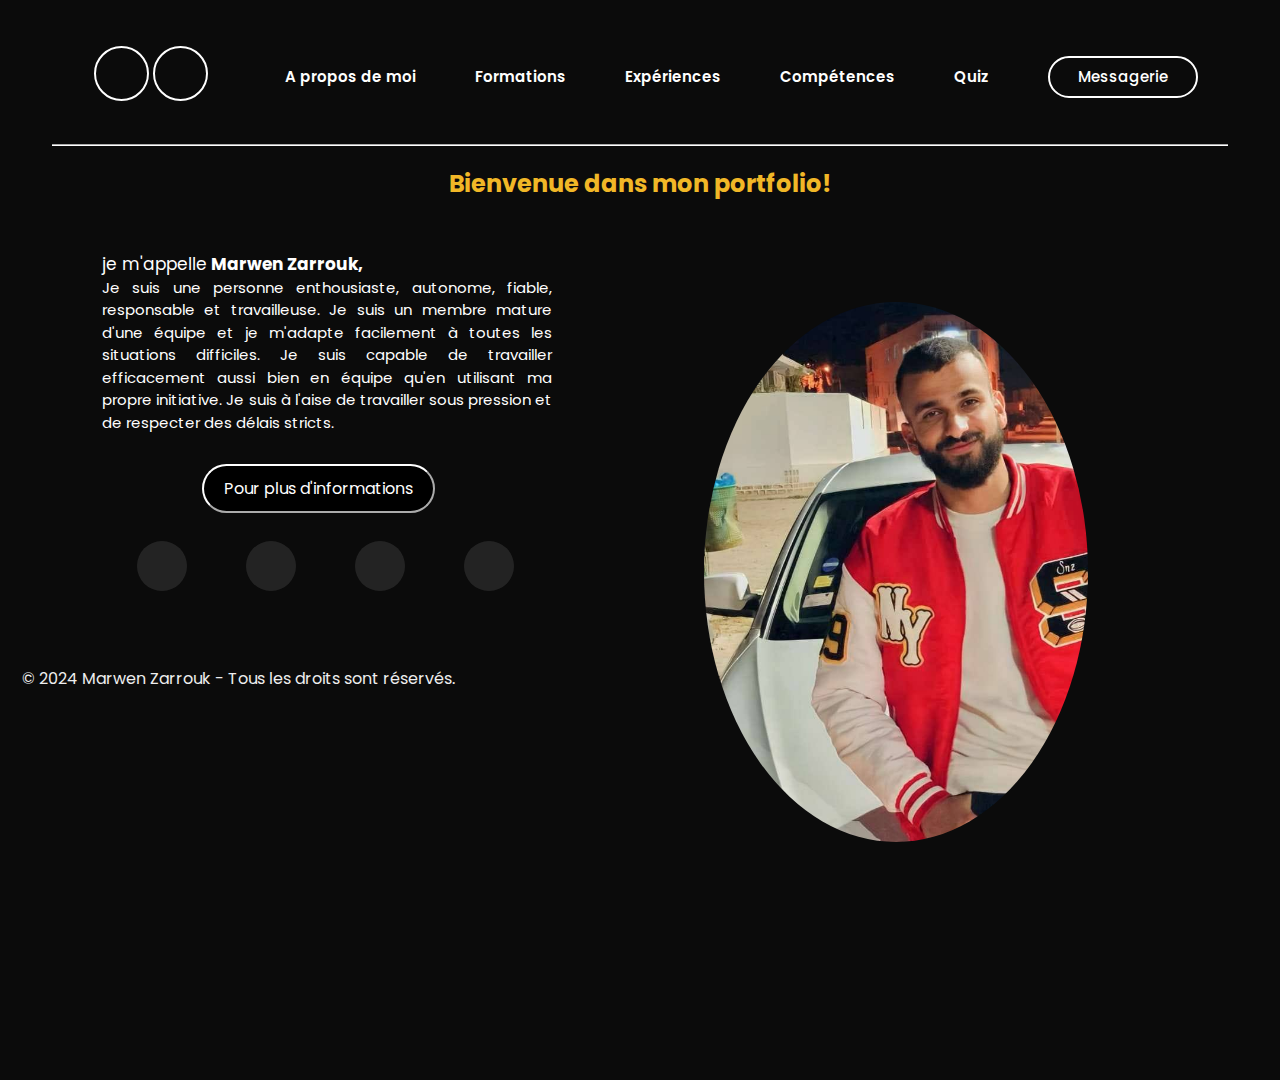
<file: index.html>
<!DOCTYPE html>
<html lang="en">
<head>
    <meta charset="UTF-8">
    <meta http-equiv="X-UA-Compatible" content="IE=edge">
    <meta name="viewport" content="width=device-width, initial-scale=1.0">
    <title>CV de Marwen Zarrouk</title>
    <link rel="stylesheet" type="text/css" href="style/style.css">
    <link rel="preconnect" href="https://fonts.googleapis.com">
    <link rel="preconnect" href="https://fonts.gstatic.com" crossorigin>
    <link href="https://fonts.googleapis.com/css2?
family=Poppins:wght@100;200;300;400;500;600;700;800;900&display=swap" rel="stylesheet">
    <link rel="stylesheet" href="https://cdnjs.cloudflare.com/ajax/libs/font-awesome/6.2.1/css/all.min.css"
        integrity="sha512-MV7K8+y+gLIBoVD59lQIYicR65iaqukzvf/nwasF0nqhPay5w/9lJmVM2hMDcnK1OnMGCdVK+iQrJ7lzPJQd1w=="
        crossorigin="anonymous" referrerpolicy="no-referrer" />
    </head>
<body>
    <section class="hero">
        <div class="main-width">
            <header>
                <a href="index.html">
                    <div class="logo">
                        <a href="index.html">
                            <i class="fa-sharp fa-light fa-m fa-spin fa-spin-reverse"></i>
                        </a>
                        <a href="index.html">
                            <i class="fa-sharp fa-light fa-z fa-spin fa-spin-reverse"></i>
                        </a>
                    </div>
                </a>
                <nav>
                    <div class="hamb">
                        <span>

                        </span>
                        <span>

                        </span>
                        <span>

                        </span>
                    </div>

                    <ul class="nav-list">
                        <li>
                            <a href="pages/Apropos.html">
                               A propos de moi 
                            </a>
                        </li>
                        <li>
                            <a href="pages/parcoursacademique.html">
                                Formations
                            </a>
                        </li>
                        <li>
                            <a href="pages/Experience.html">
                                Expériences
                            </a>
                        </li>
                        <li>
                            <a href="pages/competences.html">
                                Compétences
                            </a>
                        </li>

                     
                        <li>
                            <a href="pages/quiz.html">
                                Quiz
                            </a>
                        </li>
                        <li class="btn">
                            <a href="pages/contact.html">
                                Messagerie
                            </a>
                        </li>

                    </ul>
                </nav>
            </header>
            <div class="titleparcours">
    
                <h3> Bienvenue dans mon portfolio!</h3>
               </div>

            <div class="container">
                <div class="hero-text">
                    <h3>je m'appelle<strong> Marwen Zarrouk,</strong></h3>
                    <p> Je suis une personne enthousiaste, autonome, fiable, responsable et travailleuse. Je suis un membre mature d'une équipe et je m'adapte facilement à toutes les situations difficiles. Je suis capable de travailler efficacement aussi bien en équipe qu'en utilisant ma propre initiative. Je suis à l'aise de travailler sous pression et de respecter des délais stricts.</p>
                    <button class="button"  onclick="redirectToApropos()" >Pour plus d'informations</button>
                    <div class="background-image">
                    </div>

                    <div class="social">
                        <a  title="Ajoutez moi sur Facebook" rel="tooltip" href="https://www.facebook.com/profile.php?id=100004340238160" target="_blank"><i
                                class="fa-brands fa-facebook"></i></a>
                        <a  title="Ajoutez moi sur Instagram" rel="tooltip" href="https://www.instagram.com/marwen_zarrouk/" target="_blank"><i
                                class="fa-brands fa-instagram"></i></a>
                        <a title="Ajoutez moi sur linkedin" rel="tooltip" href="https://www.linkedin.com/in/marwen-zarrouk-45477b2a2/" target="_blank"><i
                                class="fa-brands fa-linkedin"></i></a>
                        <a title="Ajoutez moi sur twitter" rel="tooltip" href="https://x.com/marwen_zar28005" target="_blank"><i
                                    class="fa-brands fa-twitter"></i></a>
                    </div>
                   
                </div>
               
            </div>
 <div class="hero-text" >
                    <p> © 2024 Marwen Zarrouk - Tous les droits sont réservés.

                    </p>
                </div>

        </div>

    </section>
    <script>
        function redirectToApropos() {
            window.location.href = "../DSHTML/pages/Apropos.html";
        }
    </script>

</body>

</html>
</file>
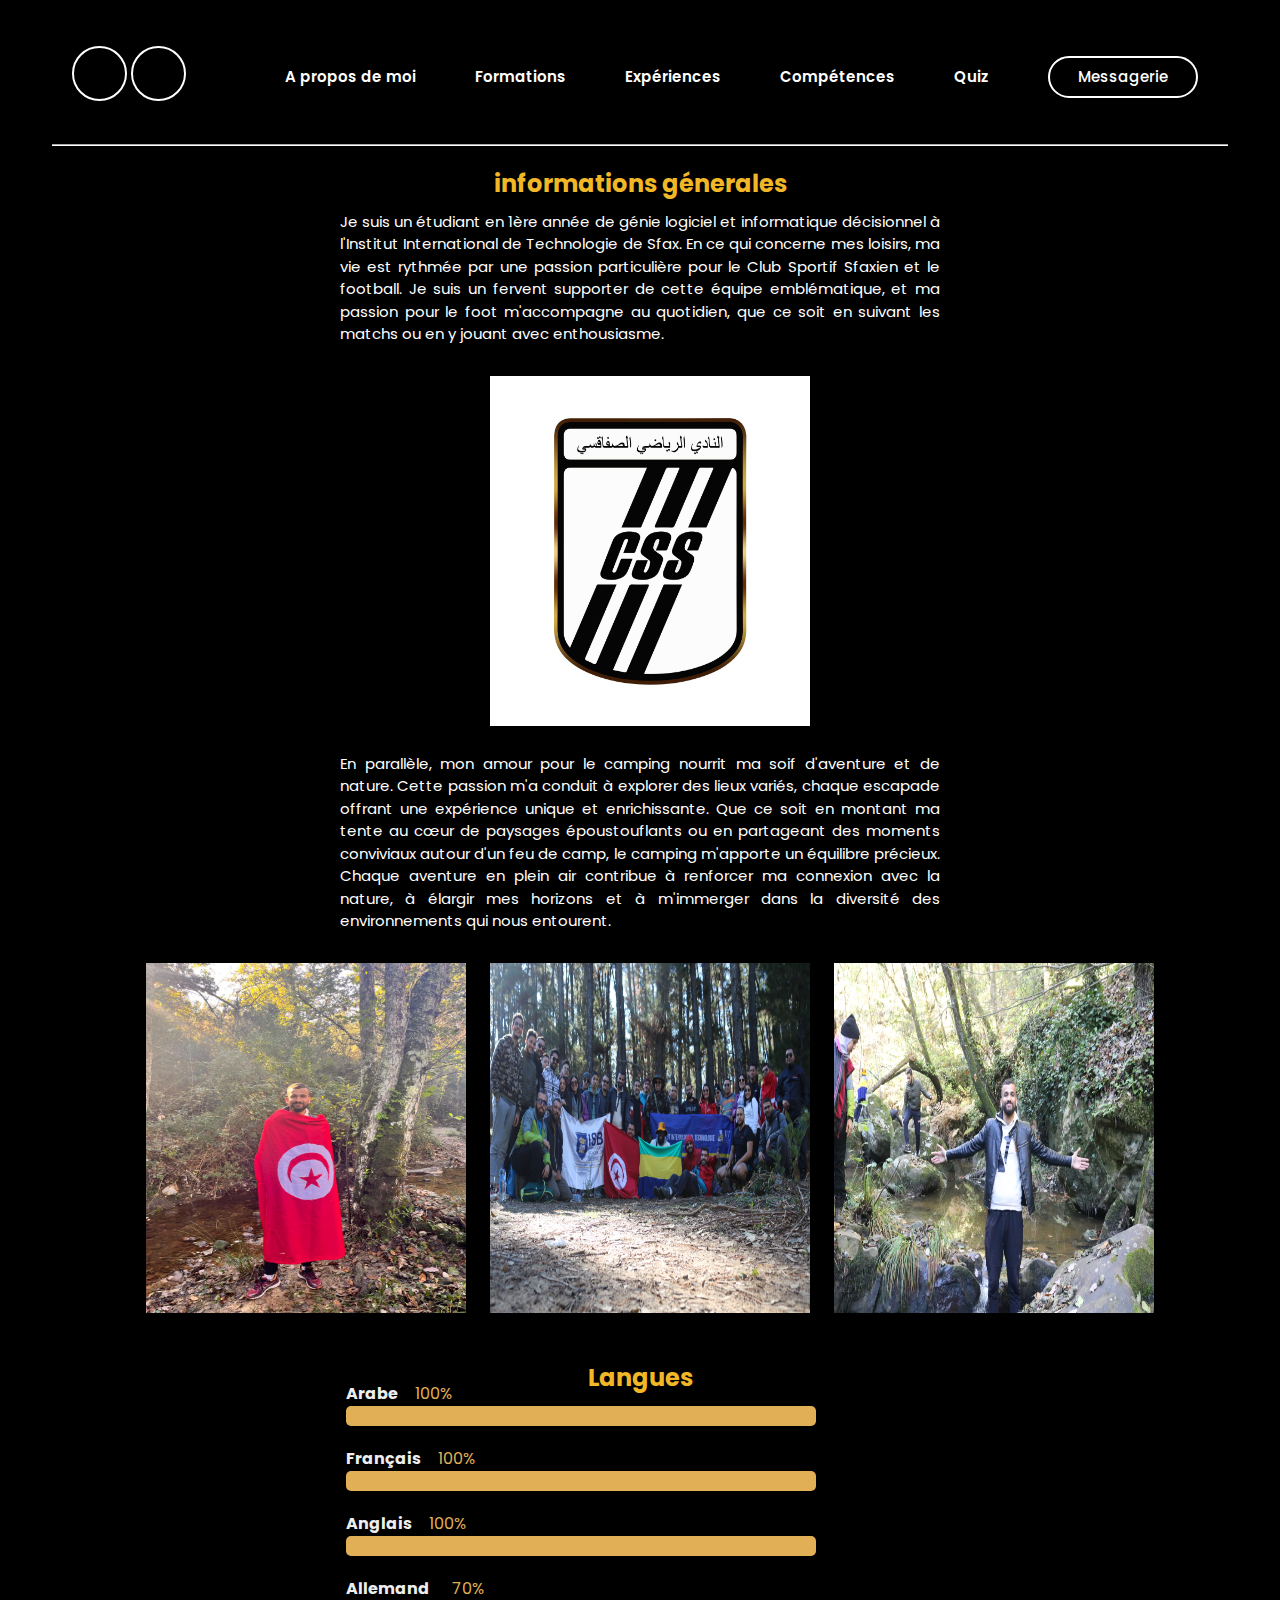
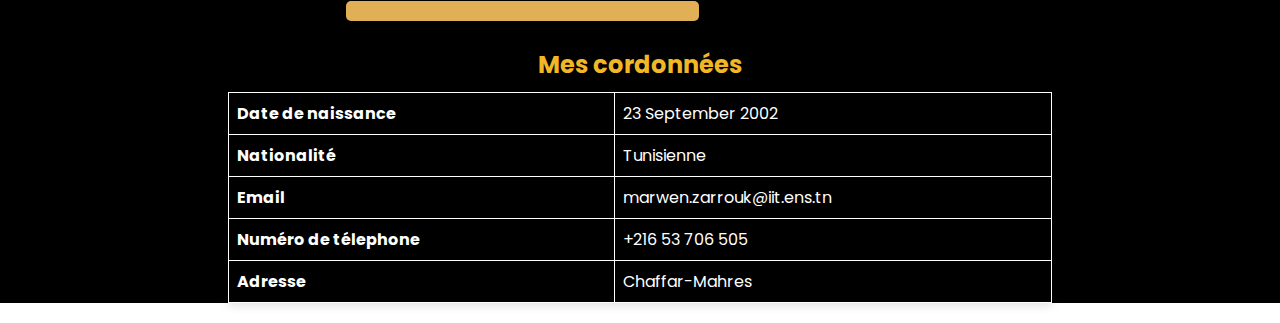
<file: pages/Apropos.html>
<!DOCTYPE html>
<html lang="en">

<head>
    <meta charset="UTF-8">
    <meta http-equiv="X-UA-Compatible" content="IE=edge">
    <meta name="viewport" content="width=device-width, initial-scale=1.0">
    <title>A propos de moi</title>
    <link rel="stylesheet" type="text/css" href="../style/style.css">
    <link rel="preconnect" href="https://fonts.googleapis.com">
    <link rel="preconnect" href="https://fonts.gstatic.com" crossorigin>
    <link href="https://fonts.googleapis.com/css2?
family=Poppins:wght@100;200;300;400;500;600;700;800;900&display=swap" rel="stylesheet">

    <link rel="stylesheet" href="https://cdnjs.cloudflare.com/ajax/libs/font-awesome/6.2.1/css/all.min.css"
        integrity="sha512-MV7K8+y+gLIBoVD59lQIYicR65iaqukzvf/nwasF0nqhPay5w/9lJmVM2hMDcnK1OnMGCdVK+iQrJ7lzPJQd1w=="
        crossorigin="anonymous" referrerpolicy="no-referrer" />

</head>

<body>
    <section class="hero2">
        <div class="main-width">
            <header>
                <div class="logo">
                    <a href="../index.html">
                        <i class="fa-sharp fa-light fa-m fa-spin fa-spin-reverse" id="icon1"></i>
                    </a>
                    <a href="../index.html">
                        <i class="fa-sharp fa-light fa-z fa-spin fa-spin-reverse" id="icon2"></i>
                    </a>
                </div>
              
                <nav>
                    <div class="hamb">
                        <span>

                        </span>
                        <span>

                        </span>
                        <span>

                        </span>
                    </div>

                    <ul class="nav-list">
                        <li>
                            <a href="Apropos.html">
                               A propos de moi 
                            </a>
                        </li>
                        <li>
                            <a href="parcoursacademique.html">
                                Formations
                            </a>
                        </li>
                        <li>
                            <a href="Experience.html">
                                Expériences
                            </a>
                        </li>
                        <li>
                            <a href="competences.html">
                                Compétences
                            </a>
                        </li>

                     
                        <li>
                            <a href="quiz.html">
                                Quiz
                            </a>
                        </li>
                        <li class="btn">
                            <a href="contact.html">
                                Messagerie
                            </a>
                        </li>

                    </ul>
                </nav>
            </header>

          
            <div class="info-section">
                <div class="titleparcours">
                    <h1>informations génerales</h1>
                </div>
                <p>Je suis un étudiant en 1ère année de génie logiciel et informatique décisionnel à l'Institut International de Technologie de Sfax. En ce qui concerne mes loisirs, ma vie est rythmée par une passion particulière pour le Club Sportif Sfaxien et le football. Je suis un fervent supporter de cette équipe emblématique, et ma passion pour le foot m'accompagne au quotidien, que ce soit en suivant les matchs ou en y jouant avec enthousiasme.</p>
            </div>
                <div class="info-section">
                    <div class="image-container">
                        <img src="../images/css.jpg" alt="chien" style="width: 320px; height: 350px; margin-left: 20px;">
                    </div>
                </div>

            <div class="exemple-text6">
                <div class="info-section">
                    <p>En parallèle, mon amour pour le camping nourrit ma soif d'aventure et de nature. Cette passion m'a conduit à explorer des lieux variés, chaque escapade offrant une expérience unique et enrichissante. Que ce soit en montant ma tente au cœur de paysages époustouflants ou en partageant des moments conviviaux autour d'un feu de camp, le camping m'apporte un équilibre précieux. Chaque aventure en plein air contribue à renforcer ma connexion avec la nature, à élargir mes horizons et à m'immerger dans la diversité des environnements qui nous entourent.</p>
                </div>
            </div>
            <div class="info-section">
                <div class="image-container">
                    <img src="../images/voyage.jpg" alt="chien" style="width: 320px; height: 350px; margin-left: 20px;">
                    <img src="../images/voyage1.jpg" alt="chien" style="width: 320px; height: 350px; margin-left: 20px;">
                    <img src="../images/voyage2.jpg" alt="chien" style="width: 320px; height: 350px; margin-left: 20px;">

                </div>
            </div>

          


              
             <div class="titleparcours">
    
                <h3> Langues </h3>
               </div>   
               <div class="language">
                <div class="language-item">
                    <span class="language-name">Arabe</span>
                    <span class="language-percentage">100%</span>
                    <div class="language-bar" style="width: 80%;"></div>
                </div>
                <div class="language-item">
                    <span class="language-name">Français</span>
                    <span class="language-percentage">100%</span>
                    <div class="language-bar" style="width: 80%;"></div>
                </div>
                <div class="language-item">
                    <span class="language-name">Anglais</span>
                    <span class="language-percentage">100%</span>
                    <div class="language-bar" style="width: 80%;"></div>
                </div>
                <div class="language-item">
                    <span class="language-name">Allemand</span>
                    <span class="language-percentage">70%</span>
                    <div class="language-bar" style="width: 60%;"></div>
                </div>
            </div>
             <div class="regler">   
            <div class="titleparcours">
    
                <h3> Mes cordonnées </h3>
               </div>
            </div>
            <table class="white-table">
             <thead>
                 <tr>
                     <th>Date de naissance</th>
                     <th>23 September 2002</th>
                 </tr>
             </thead>
             <tbody>
                 <tr>
                     <td>Nationalité</td>
                     <td>Tunisienne</td>
                 </tr>
             </tbody>
             <tbody>
                 <tr>
                     <td>Email</td>
                     <td>marwen.zarrouk@iit.ens.tn</td>
                 </tr>
             </tbody>
      
             <tbody>
                 <tr>
                     <td>Numéro de télephone</td>
                     <td>+216 53 706 505</td>
                 </tr>
             </tbody> <tbody>
                 <tr>
                     <td>Adresse</td>
                     <td>Chaffar-Mahres</td>
                 </tr>
             </tbody> 
          </table>
  
    </section>

</body>


</html>
</file>
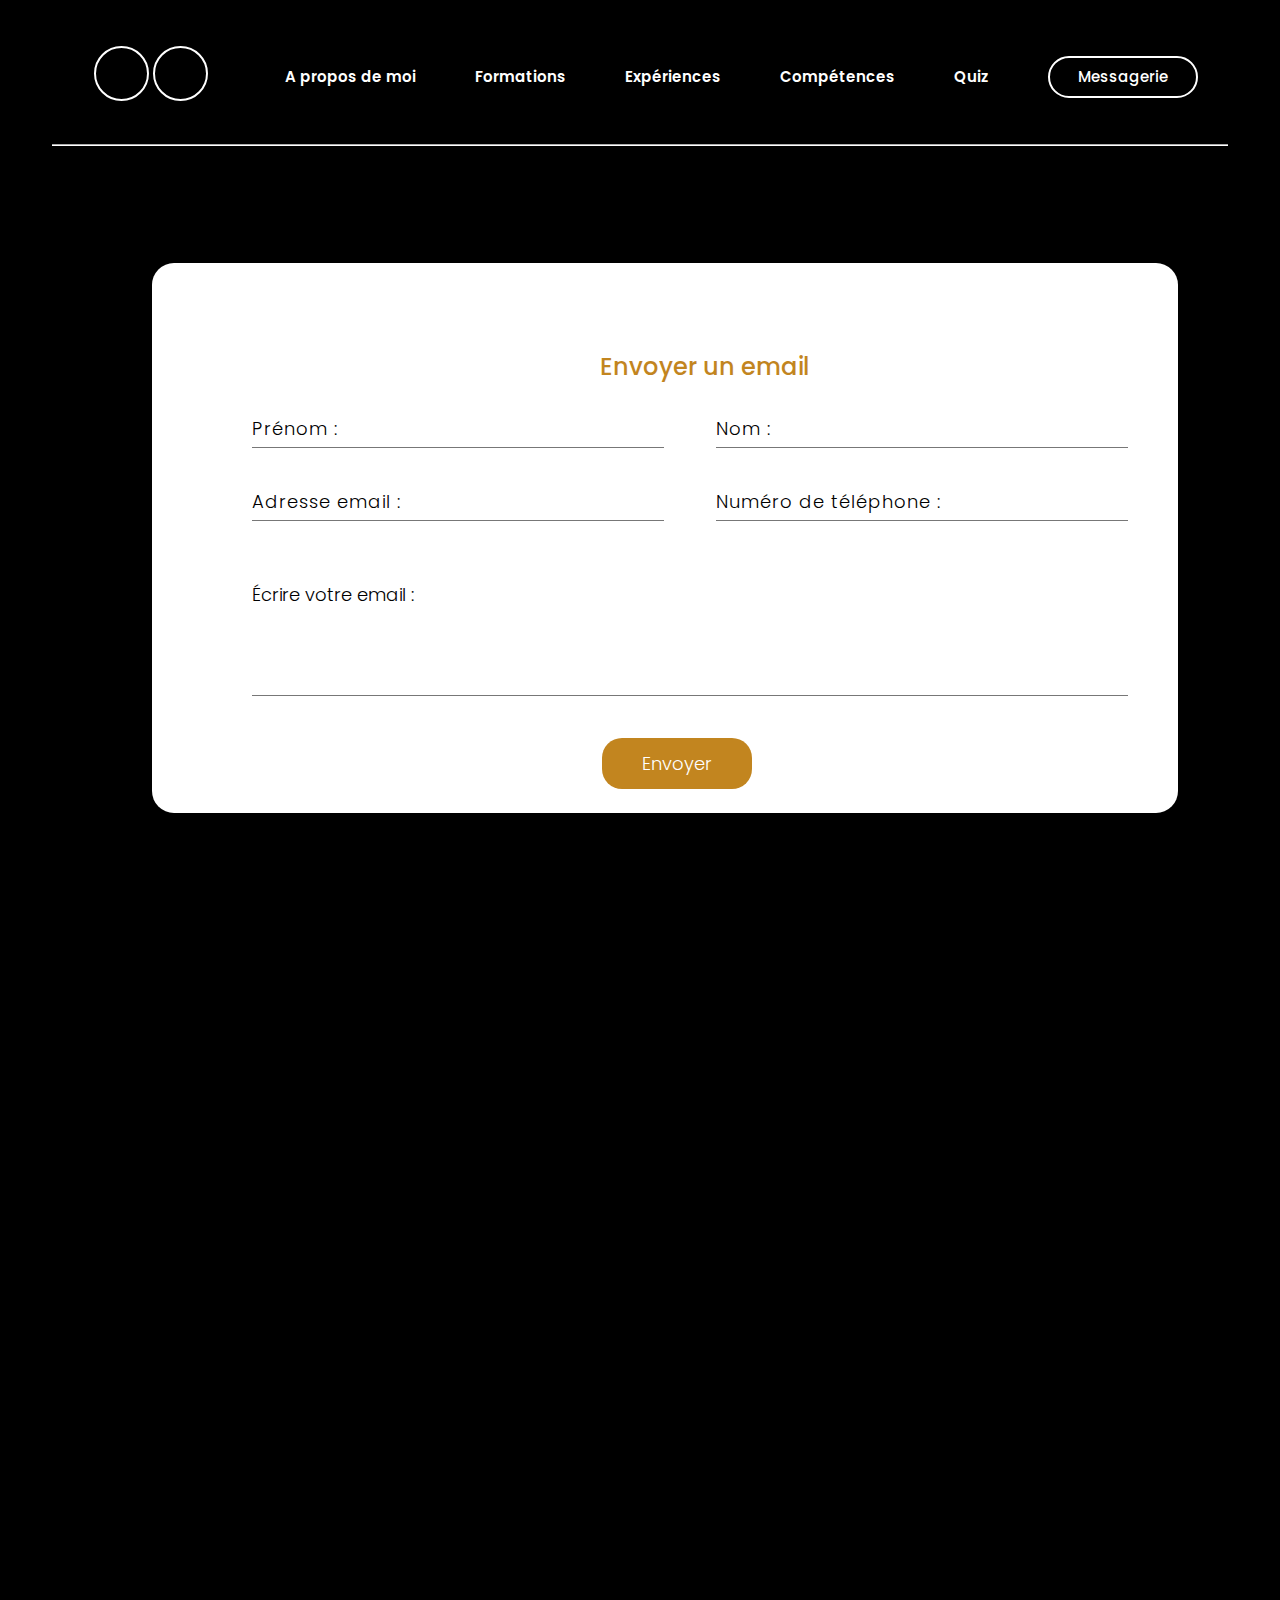
<file: pages/contact.html>
<!DOCTYPE html>
<html lang="en">
<head>
    <meta charset="UTF-8">
    <meta http-equiv="X-UA-Compatible" content="IE=edge">
    <meta name="viewport" content="width=device-width, initial-scale=1.0">
    <title>CV de Marwen Zarrouk</title>
    <link rel="stylesheet" type="text/css" href="../style/style.css">
    <link rel="preconnect" href="https://fonts.googleapis.com">
    <link rel="preconnect" href="https://fonts.gstatic.com" crossorigin>
    <link href="https://fonts.googleapis.com/css2?family=Poppins:wght@100;200;300;400;500;600;700;800;900&display=swap" rel="stylesheet">
    <link rel="stylesheet" href="https://cdnjs.cloudflare.com/ajax/libs/font-awesome/6.2.1/css/all.min.css"
        integrity="sha512-MV7K8+y+gLIBoVD59lQIYicR65iaqukzvf/nwasF0nqhPay5w/9lJmVM2hMDcnK1OnMGCdVK+iQrJ7lzPJQd1w=="
        crossorigin="anonymous" referrerpolicy="no-referrer" />
    
</head>
<body>
    <section class="hero2">
        <div class="main-width">
            <header>
                <a href="index.html">
                    <div class="logo">
                        <a href="../index.html"><i class="fa-sharp fa-light fa-m fa-spin fa-spin-reverse"></i></a>
                        <a href="../index.html"><i class="fa-sharp fa-light fa-z fa-spin fa-spin-reverse"></i></a>
                    </div>
                </a>
                <nav>
                    <ul class="nav-list">
                        <li><a href="Apropos.html">A propos de moi</a></li>
                        <li><a href="parcoursacademique.html">Formations</a></li>
                        <li><a href="Experience.html">Expériences</a></li>
                        <li><a href="competences.html">Compétences</a></li>
                        <li><a href="quiz.html">Quiz</a></li>
                        <li class="btn"><a href="contact.html">Messagerie</a></li>
                    </ul>
                </nav>
            </header>

            <div class="containercontact">
                <form id="contactForm">
                    <div class="contactForm">
                        <h2 class="h2">Envoyer un email</h2>
                        <div class="formBox">
                            <div class="inputBox w50">
                                <input type="text" name="firstName" required="required">
                                <span>Prénom :</span>
                            </div>
                            <div class="inputBox w50">
                                <input type="text" name="lastName" required="required">
                                <span>Nom :</span>
                            </div>
                            <div class="inputBox w50">
                                <input type="email" name="email" required="required">
                                <span>Adresse email :</span>
                            </div>
                            <div class="inputBox w50">
                                <input type="text" name="mobileNumber" required="required">
                                <span>Numéro de téléphone :</span>
                            </div>
                            <div class="inputBox w100">
                                <textarea name="message" required="required"></textarea>
                                <span>Écrire votre email :</span>
                            </div>
                            <div class="inputBox w100">
                                <input type="submit" value="Envoyer">
                            </div>
                        </div>
                    </div>
                </form>
            </div>
        </div>
    </section>

    
    <div id="popup" class="popup">
        <div class="popup-content">
            <p>Email envoyé avec succès !</p>
        </div>
    </div>

   
    <script>
        document.getElementById('contactForm').addEventListener('submit', function(event) {
            event.preventDefault(); // Empêche la soumission par défaut

            // Affiche la popup
            const popup = document.getElementById('popup');
            popup.classList.add('show');

            // Réinitialise le formulaire
            this.reset();

            // Masque la popup après 3 secondes
            setTimeout(() => {
                popup.classList.remove('show');
            }, 3000); // Durée de 3 secondes
        });
    </script>
</body>
</html>
</file>
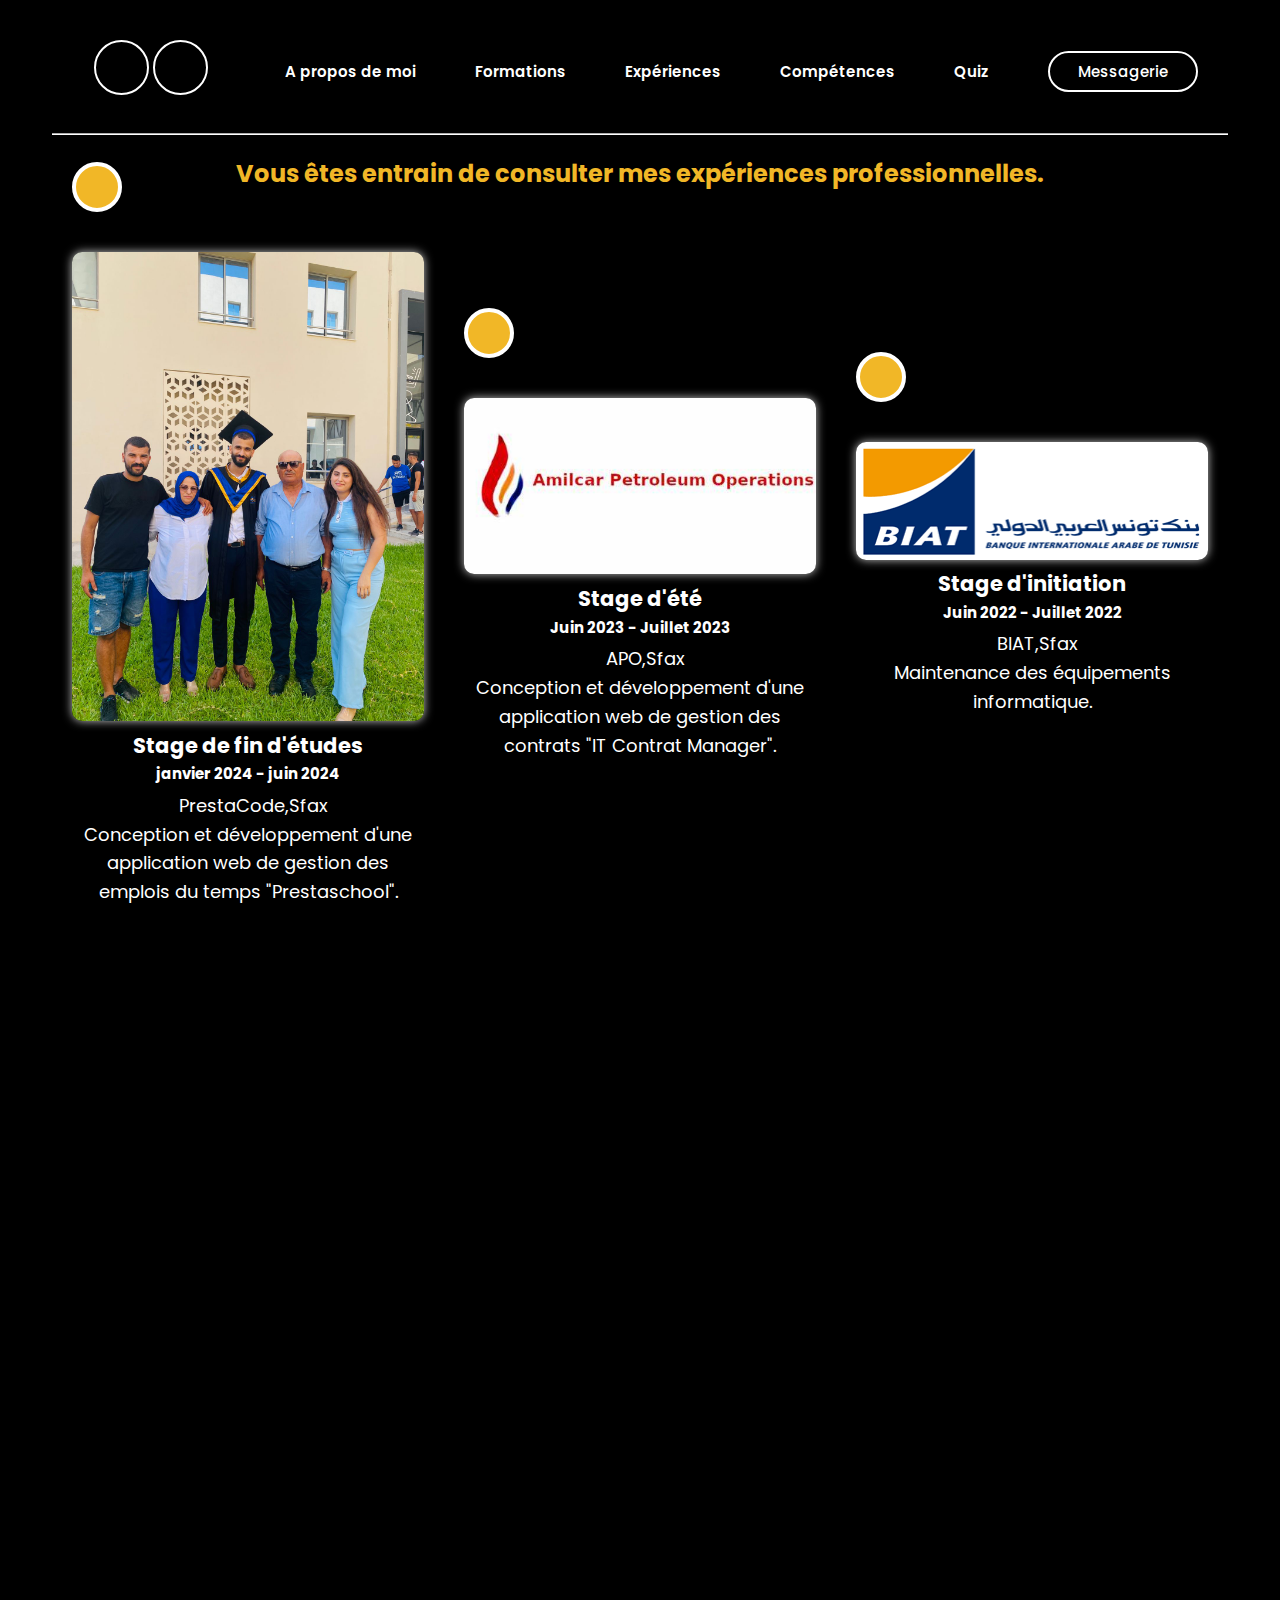
<file: pages/Experience.html>
<!DOCTYPE html>
<html lang="en">
<head>
    <meta charset="UTF-8">
    <meta http-equiv="X-UA-Compatible" content="IE=edge">
    <meta name="viewport" content="width=device-width, initial-scale=1.0">
    <title>CV de Marwen Zarrouk</title>
    <link rel="stylesheet" type="text/css" href="../style/experience.css">
    <link rel="preconnect" href="https://fonts.googleapis.com">
    <link rel="preconnect" href="https://fonts.gstatic.com" crossorigin>
    <link href="https://fonts.googleapis.com/css2?
family=Poppins:wght@100;200;300;400;500;600;700;800;900&display=swap" rel="stylesheet">
    <link rel="stylesheet" href="https://cdnjs.cloudflare.com/ajax/libs/font-awesome/6.2.1/css/all.min.css"
        integrity="sha512-MV7K8+y+gLIBoVD59lQIYicR65iaqukzvf/nwasF0nqhPay5w/9lJmVM2hMDcnK1OnMGCdVK+iQrJ7lzPJQd1w=="
        crossorigin="anonymous" referrerpolicy="no-referrer" />
    </head>
<body>
    <section class="hero2">
        <div class="main-width">
            <header>
                <a href="index.html">
                    <div class="logo">
                        <a href="../index.html">
                            <i class="fa-sharp fa-light fa-m fa-spin fa-spin-reverse"></i>
                        </a>
                        <a href="../index.html">
                            <i class="fa-sharp fa-light fa-z fa-spin fa-spin-reverse"></i>
                        </a>
                    </div>
                </a>
                <nav>
                    <div class="hamb">
                        <span>

                        </span>
                        <span>

                        </span>
                        <span>

                        </span>
                    </div>

                    <ul class="nav-list">
                        <li>
                            <a href="Apropos.html">
                               A propos de moi 
                            </a>
                        </li>
                        <li>
                            <a href="parcoursacademique.html">
                                Formations
                            </a>
                        </li>
                        <li>
                            <a href="Experience.html">
                                Expériences
                            </a>
                        </li>
                        <li>
                            <a href="competences.html">
                                Compétences
                            </a>
                        </li>

                     
                        <li>
                            <a href="quiz.html">
                                Quiz
                            </a>
                        </li>
                        <li class="btn">
                            <a href="contact.html">
                                Messagerie
                            </a>
                        </li>

                    </ul>
                </nav>
            </header>
            <div class="titleparcours">
                <h1>Vous êtes entrain de consulter mes expériences professionnelles.
                </h1>
            </div>
            <div class="timeline">
                <div class="event">
                    <div class="circle"></div>
                    <img src="../images/pfe.jpeg" alt="Stage de fin d'études">
                    <div class="content">
                        <h3>Stage de fin d'études</h3>
                        <h5> janvier 2024 - juin 2024</h5>
                        <div class="lieu">
                            <i class="fa-solid fa-location-dot"></i>
                            <p> PrestaCode,Sfax    </p>

                         </div>


                        <p> Conception et développement d'une application web de gestion des emplois du temps "Prestaschool".</p>
                    </div>
                </div>
            
                <div class="event">
                    <div class="circle"></div>
                    <img src="../images/APO.jpg" alt="Expérience 2">
                    <div class="content">
                        <h3>Stage d'été</h3>
                        <h5> Juin 2023 - Juillet 2023</h5>
                        <div class="lieu">
                            <i class="fa-solid fa-location-dot"></i>
                            <p> APO,Sfax    </p>

                         </div>


                        <p> Conception et développement d'une application web de gestion des contrats "IT Contrat Manager".</p>
                    </div>
                </div>
                <div class="event">
                    <div class="circle"></div>
                    <img src="../images/biat.png" alt="Expérience 2">
                    <div class="content">
                        <h3>Stage d'initiation</h3>
                        <h5> Juin 2022 - Juillet 2022</h5>
                        <div class="lieu">
                            <i class="fa-solid fa-location-dot"></i>
                            <p> BIAT,Sfax    </p>

                         </div>


                        <p> Maintenance des équipements informatique.</p>
                    </div>
                </div>
            
                <!-- Ajoutez plus d'événements au besoin -->
            
        </body>
        </html>
</file>
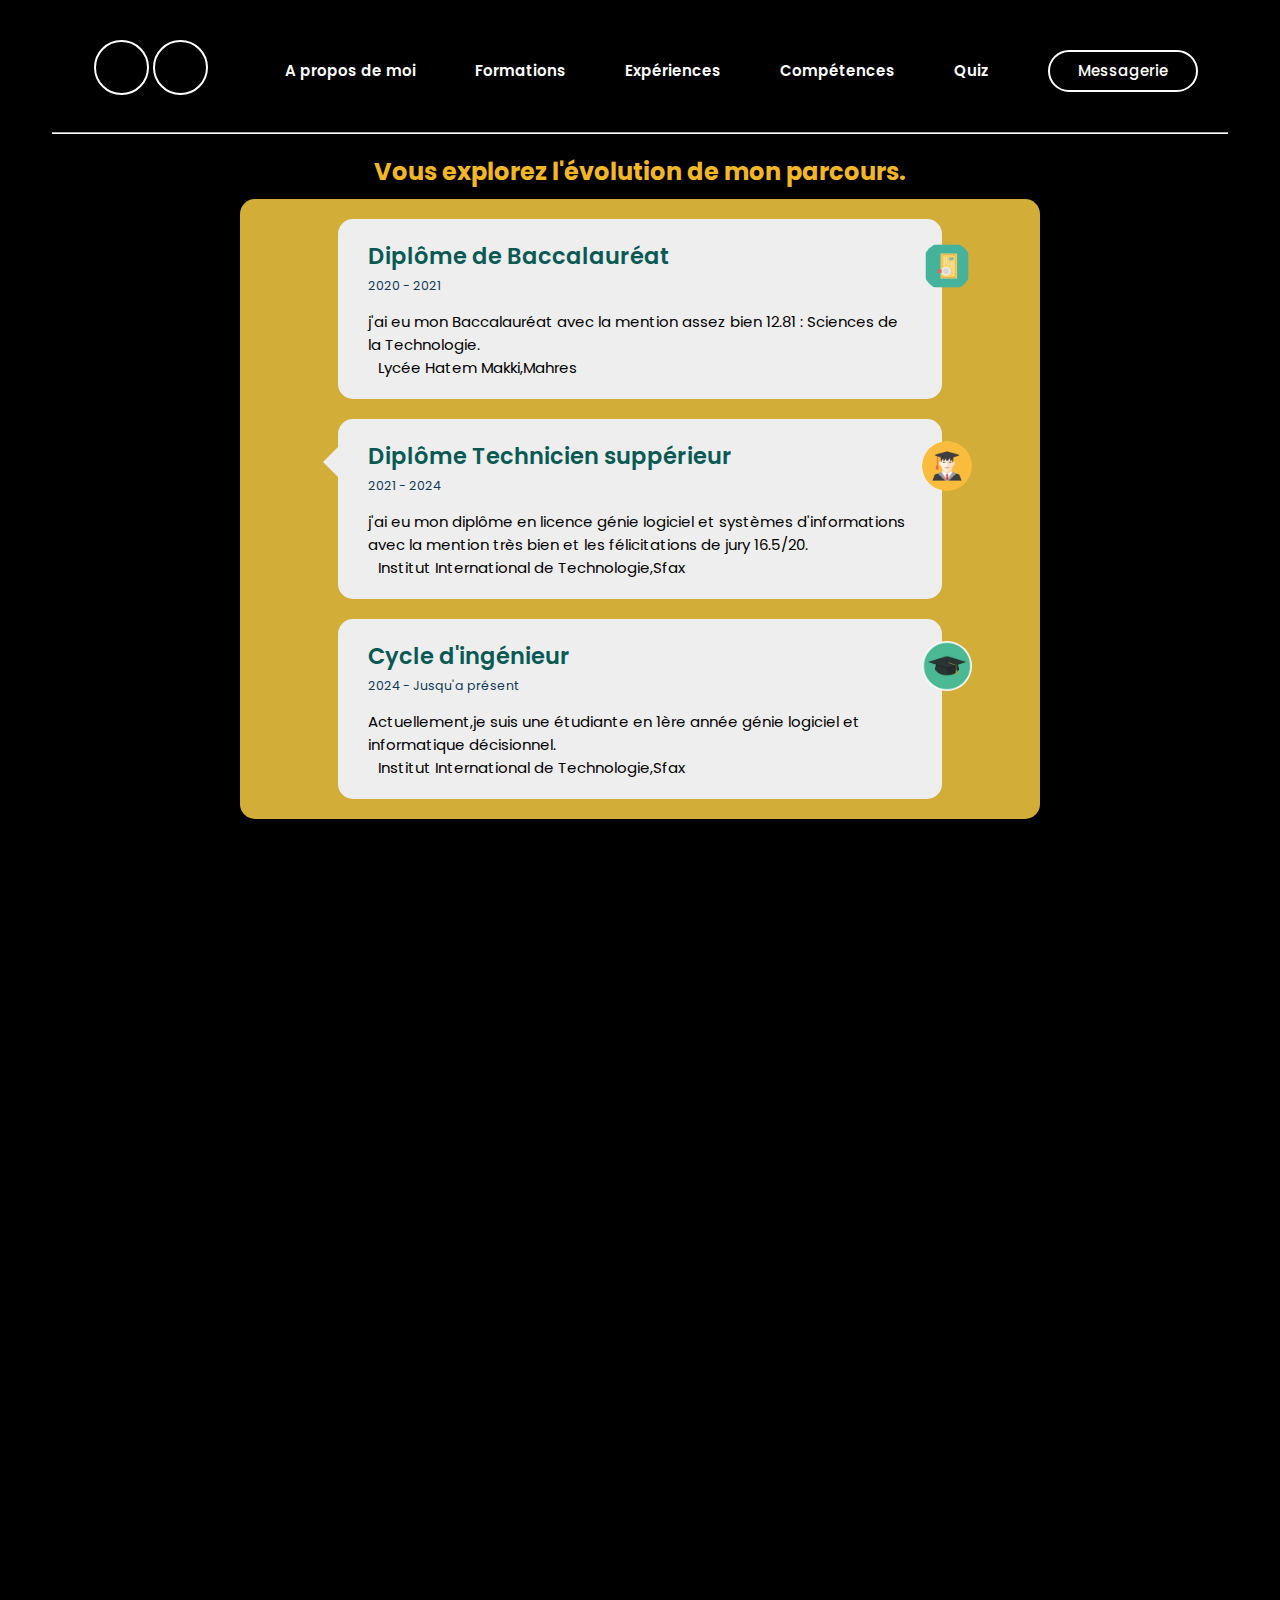
<file: pages/parcoursacademique.html>
<!DOCTYPE html>
<html lang="en">
<head>
    <meta charset="UTF-8">
    <meta http-equiv="X-UA-Compatible" content="IE=edge">
    <meta name="viewport" content="width=device-width, initial-scale=1.0">
    <title>CV de Marwen Zarrouk</title>
    <link rel="stylesheet" type="text/css" href="../style/parcours.css">
    <link rel="preconnect" href="https://fonts.googleapis.com">
    <link rel="preconnect" href="https://fonts.gstatic.com" crossorigin>
    <link href="https://fonts.googleapis.com/css2?
family=Poppins:wght@100;200;300;400;500;600;700;800;900&display=swap" rel="stylesheet">
    <link rel="stylesheet" href="https://cdnjs.cloudflare.com/ajax/libs/font-awesome/6.2.1/css/all.min.css"
        integrity="sha512-MV7K8+y+gLIBoVD59lQIYicR65iaqukzvf/nwasF0nqhPay5w/9lJmVM2hMDcnK1OnMGCdVK+iQrJ7lzPJQd1w=="
        crossorigin="anonymous" referrerpolicy="no-referrer" />
    </head>
<body>
    <section class="hero2">
        <div class="main-width">
            <header>
                <a href="index.html">
                    <div class="logo">
                        <a href="../index.html">
                            <i class="fa-sharp fa-light fa-m fa-spin fa-spin-reverse"></i>
                        </a>
                        <a href="../index.html">
                            <i class="fa-sharp fa-light fa-z fa-spin fa-spin-reverse"></i>
                        </a>
                    </div>
                </a>
                <nav>
                    <div class="hamb">
                        <span>

                        </span>
                        <span>

                        </span>
                        <span>

                        </span>
                    </div>

                    <ul class="nav-list">
                        <li>
                            <a href="Apropos.html">
                               A propos de moi 
                            </a>
                        </li>
                        <li>
                            <a href="parcoursacademique.html">
                                Formations
                            </a>
                        </li>
                        <li>
                            <a href="Experience.html">
                                Expériences
                            </a>
                        </li>
                        <li>
                            <a href="competences.html">
                                Compétences
                            </a>
                        </li>

                     
                        <li>
                            <a href="quiz.html">
                                Quiz
                            </a>
                        </li>
                        <li class="btn">
                            <a href="contact.html">
                                Messagerie
                            </a>
                        </li>

                    </ul>
                </nav>
            </header>

            <div class="titleparcours">
                <h1>Vous explorez l'évolution de mon parcours.
                </h1>
            </div>
            <div class="timeliner">



                <div class="tcontainer left-container">
                    <img src="../images/certificate.png">
                    <div class="text-box">
                        <h2> Diplôme de Baccalauréat</h2>
                        <small>2020 - 2021</small>
                        <p> j'ai eu mon Baccalauréat avec la mention assez bien 12.81 : Sciences de la Technologie.
                        </p>
                         <div class="lieu">
                            <i class="fa-solid fa-location-dot"></i>
                            <p> Lycée Hatem Makki,Mahres    </p>

                         </div>

                        <span class="left-container-arrow"></span>
                    </div>
                </div>

                
                <div class="tcontainer right-container">
                    <img src="../images/student.png">
                    <div class="text-box">
                        <h2> Diplôme Technicien suppérieur</h2>
                        <small>2021 - 2024</small>
                        <p> j'ai eu mon diplôme en licence génie logiciel et systèmes d'informations avec la mention très bien et les félicitations de jury 16.5/20.  </p>
                        <div class="lieu">
                            <i class="fa-solid fa-location-dot"></i>
                            <p> Institut International de Technologie,Sfax    </p>

                         </div>
                        <span class="right-container-arrow"></span>
                    </div>
                </div>



                <div class="tcontainer left-container">
                    <img src="../images/graduation.jfif">
                    <div class="text-box">
                        <h2> Cycle d'ingénieur</h2>
                        <small>2024 - Jusqu'a présent</small>
                        <p> Actuellement,je suis une étudiante en 1ère année génie logiciel et informatique décisionnel.</p>   
                        <div class="lieu">
                            <i class="fa-solid fa-location-dot"></i>
                            <p> Institut International de Technologie,Sfax    </p>

                         </div>                     <span class="left-container-arrow"></span>
                    </div>
                </div>


              
            </div>
            <script>
                document.addEventListener("DOMContentLoaded", function () {
                    var tcontainers = document.querySelectorAll('.tcontainer');
                    tcontainers.forEach(function (tcontainer, index) {
                        // Utilisez un délai pour décaler l'animation des différents éléments
                        setTimeout(function () {
                            tcontainer.classList.add('show');
                        }, index * 200); // 200ms de délai entre chaque élément (ajustez selon vos besoins)
                    });
                });
            </script>
          
</body>

</html>
</file>
<file: style/style.css>
*{
    padding: 0;
    margin: 0;
    box-sizing: border-box;
    font-family: 'Poppins', sans-serif;
    text-decoration: none;

}

body {
    overflow-x: hidden;
}

.main-width {
    width: 1400px;
    max-width: 95%;
    margin: 0 auto;
    padding: 0px 20px;
}

.hero {
    width: 100%;
    height: 120%;
    min-height: 120vh;
    background-color: rgba(0, 0, 0, 0.955);
    background-size: auto; 
    background-size: 28% 50%; 
    background-repeat: no-repeat;
    background-position: 74.8% 70%;
    position: relative;
}
.hero .background-image {
    width: 30%; 
    height: 50%;
    background-image: url("../images/Me.jpg");
    background-size: cover;
    background-repeat: no-repeat;
    border-radius: 50%; 
    position: absolute;
    top: 53%; 
    right: 15%; 
    transform: translate(0%, -50%); 
}
    
    
.hero2 {
    width: 100%;
    height: 100%;
    min-height: 180vh;
    background-color: rgb(0, 0, 0);
    background-size: 30%;
    background-repeat: no-repeat;
    background-position: 80% 50%;
    position: relative;

}

header {
    padding: 40px 30px 30px 20px;
    display: flex;
    flex-wrap: nowrap;
    align-items: center;
    justify-content: space-between;
    border-style: groove;
    border-radius: 0px;
    border-color: #ffffff;
    border-left: transparent;
    border-right: transparent;
    border-top: transparent;
    border-width: 2px;
}

.logo i {
    height: 55px;
    width: 55px;
    background: transparent;
    border: 2px solid #ffffff;
    color: #ffffff;
    border-radius: 50%;
    display: inline-flex;
    align-items: center;
    justify-content: center;
    font-size: 30px;
    cursor: pointer;
}
.logo i:hover {
    color: #f1b727;
    transition: .4s;
}
nav .hamb {
    width: 35px;
    height: 24px;
    right: 3%;
    top: 60px;
    z-index: 5;
    background: white;
    position: absolute;
    cursor: pointer;
    display: none;
}

nav .hamb span {
    display: block;
    background: #e18b00;
    width: 100%;
    height: 3px;
    transition: .3s;
    transition-property: transform, opacity;
}

nav .hamb span:nth-child(2) {
    margin: 7px 0px;
}

nav .nav-list {
    list-style: none;
}

nav .nav-list li {
    display: inline-block;
}

nav .nav-list li a {
    display: inline-block;
    color: #ffffff;
    margin-left: 55px;
    font-size: 15px;
    font-weight: 600;
}

nav .nav-list li:not(:last-child) a:hover {
    color: #f1b727;
    transition: .4s;
}

nav .nav-list li.btn a {
    display: inline-block;
    background-color: transparent;
    border: 2px solid #ffffff;
    padding: 9px 28px;
    border-radius: 30px;
    line-height: 1.3;
    color: #ffffff;
    font-weight: 500;
}

nav .nav-list li.btn:hover a {
    color: #f1b727;
    border: 2px solid transparent;
    transition: .4s;
}
.container {
    padding-top: 40px;
    margin-left: 80px;
}

.container .hero-text {
    margin-bottom: 40px;
    text-align: justify;
}
.container .hero-text p {
    margin-bottom: 40px;
    text-align: justify;
    direction: ltr;
}

.container .hero-text h1 {
    color: rgb(255, 255, 255);
    font-size: 47px;
    font-weight: 900;
    line-height: 1.2;
    margin: 20px 0px 20px;
    

}

span {
    color: #000000;

}

.hero-text {
    margin-left: -30px;
    width: 700px;
    color: #eee;
    
}

.container .hero-text h3 {
    color: #ffffff;
    font-weight: 400;
    font-size: 17px;
}

.container .hero-text p {
    width: 450px;
    max-width: 100%;
    color: #ffffff;
    font-size: 15px;
    line-height: 1.5;
    margin-bottom: 30px;
}

.container .hero-passions p {
    width: 1200px;
    max-height: 100%;
    color: #ffffff;
    font-size: 20px;
    line-height: 2;
    margin-bottom: 50px;
    background-color: darkslategrey;
}

.container .hero-passions h1 {
    color: whitesmoke;
}

.container .bottom {
    background-color: darkslategray;
    background-position: 100%;
}

.container .bottom p {

    color: white;
}


.social a {
    width: 50px;
    height: 50px;
    border-radius: 50%;
    display: inline-flex;
    align-items: center;
    justify-content: center;
    font-size: 25px;
    color: #eee;
    cursor: pointer;
    margin-right: 20px;
    background-color: rgba(255, 255, 255, 0.1);
    margin-bottom: 35px;
    margin-left:5% ;
    
}

.social a:hover {
    transform: scale(1.1);
    background: #f1b727;
    transition: .4s;
}
.exemple-text5 h3 {
    color: #ffffff;
    font-family: 'Poppins', sans-serif;
    font-weight: 400;
    padding: 1%;
    /* margin-top:20px; */
    margin-bottom: 40px;
    text-align: center;
    font-size: 150%;
}
.card-body {
    flex: 1 1 auto;
    padding: 1.25rem
}
.button {
    display: inline-block;
    padding: 10px 20px;
    font-size: 16px;
    text-align: center;
    text-decoration: none;
    border-radius: 50px;
    border-color: #ffffff;
    color: #ffffff;
    background-color: #000000;
    cursor: pointer;
    transition: background-color 0.3s ease;
    margin-bottom: 4%;
    margin-left: 100px;
}

.button:hover {
    background-color: #d4991c;
}

.button:active {
    background-color: #c2851f;
}
.white-table {
    width: 70%;
    margin: 0 auto;
    border-collapse: collapse;
    margin-bottom: 20px;
    box-shadow: 0 4px 8px rgba(0, 0, 0, 0.1);
    padding-top: 2%;
}

.white-table th:first-child,
.white-table td:first-child {
    border: 1px solid #ffffff;
    text-align: left;
    padding: 8px;
    color: #ffffff;
    font-weight: bold; 
}

.white-table th:not(:first-child),
.white-table td:not(:first-child) {
    border: 1px solid #ffffff;
    text-align: left;
    padding: 8px;
    color: #ffffff;
    font-weight: normal; 
}
.info-section {
    flex: 5;
    display: flex;
    flex-direction: column;
    align-items: center;
    text-align: center;
}

.info-section h3 {
    color: #e18b00;
    font-family: 'Poppins', sans-serif;
    font-weight: 400;
    padding: 1%;
    margin-bottom: 20px;
    text-align: center;
    font-size: 150%;
}

.info-section p {
    width: 100%;
    max-width: 600px; /* Adjust as needed */
    color: #ffffff;
    font-size: 15px;
    line-height: 1.5;
    margin-bottom: 30px;
    text-align: justify;
}
.info-section .image-container {
    text-align: center; /* Center the image horizontally */
    margin-bottom: 20px; /* Adjust as needed */
}

.info-section img {
    width: 500px;
    height: 350px;
    margin-left: 20px;
}

.exemple-text6 {
    display: flex;
    justify-content: space-around;
    align-items: center;    

}

.exemple-text6 h3 {
    color: #e18b00;
    font-family: 'Poppins', sans-serif;
    font-weight: 400;
    padding: 1%;
    margin-bottom: 20px;
    text-align: center;
    font-size: 150%;
}

.exemple-text6 p {
    width: 100%;
    max-width: 600px; /* Adjust as needed */
    color: #ffffff;
    font-size: 15px;
    line-height: 1.5;
    margin-bottom: 30px;
    text-align: justify;
}

.exemple-text6 img {
    width: 300px;
    height: 250px;
    margin-left: 50px;
    margin-top: 8%;
}


.language {
    width: 50%;
    margin: 50px auto;
    margin-top: -2%;
}

.language-item {
    margin-bottom: 20px;
}

.language-name {
    display: inline-block;
    margin-right: 10px;
    font-weight: bold;
    color: #eee;
}

.language-percentage {
    display: inline-block;
    width: 40px; 
    text-align: right;
    color: #e1b056; 

}

.language-bar {
    height: 20px;
    background-color: #e1b056;
    border-radius: 5px;
}


.regler{
    margin-top: -2%;
}
#quiz-container {
    background-color: #000000;
    padding: 20px;
    width: 100%;
    margin: 0 auto;
    text-align: left;
    min-height: 100%;
    border-radius: 2%;
    font-size: 26px;
    display: flex;
    flex-wrap: wrap;

}



.container .hero-text h2 {
    font-size: 50px;
    color: #eee;
    margin-top: -100px;
    margin-left: 20px;
}

#quiz-form p {
    color: #e9a616;
    font-size: 24px;
}

#quiz-form label {
    color: rgb(255, 255, 255);
    font-size: 20px;

}

.question label {
    margin-left: 50px;
    color: #c2851f;
}
.quiz-header h2  {
    /* margin-left: 50px; */
    color: #c2851f;
}
.quiz-header ul{
    align-items: center;
}
.hero-text7 {
    text-align: center; /* Center the text horizontally */
    display: flex;
    align-items: center;
    justify-content: center;
    height: 100%; /* Ensure the container takes the full height */
    width: 1100px;
    color: #eee;
    margin-bottom: 3%;
  }
.bouton {
    display: flex;
    justify-content: center;
    align-items: center;
    height: 20vh; 
  }
  .bouton button {
    width: 200px; 
    padding: 10px; 
    font-size: 18px; 
  }
  @import url('http://fonts.googleapis.com/css2?family=Poppins:wght@200;300;400;500;600;700;800;900&display=swap');

  .containercontact {
      position: relative;
      min-width: 1100px;
      min-height: 550px;
      display: flex;
      z-index: 1000;
      margin-top: 10%;
  
  
  }
  .containercontact .h2{

    text-align: left;
    margin-left: 25%;


}
  .containercontact .contactInfo {
    position: absolute;
    top: 40px;
    width: 350px;
    height: calc(100% - 80px);
    background-color: #c2851f;
    z-index: 1;
    padding: 40px;
    display: flex;
    justify-content: center;
    flex-direction: column;
    justify-content: space-between;
    box-shadow: 0 20px 25px rgba(0, 0, 0, 0.15);
    border-radius: 22px;
}

.containercontact .contactInfo h2 {
    color: #fff;
    font-size: 24px;
    font-weight: 500;
}

.containercontact .contactInfo ul.info {
    position: relative;
    margin: 20px 0;
}

.containercontact .contactInfo ul.info li {
    position: relative;
    list-style: none;
    display: flex;
    margin: 20px 0;

    align-items: flex-start;
}

.containercontact .contactInfo ul.info li span:nth-child(1) {
    width: 30px;
    min-width: 30px;
}

/* for gmail */
.containercontact .contactInfo ul.info li span a {
    color: #fff;
    text-decoration: none;
    width: 30px;
    min-width: 30px;

}

.containercontact .contactInfo ul.info li span:nth-child(1) img {
    max-width: 100%;
    filter: invert(1);
}

.containercontact .contactInfo ul.info li span:nth-child(2) {
    color: #fff;
    margin-left: 10px;
    font-weight: 300;
}



  
.containercontact .contactForm {
    position: absolute;
    padding: 70px 50px;
    padding-left: 250px;
    margin-left: 100px;
    width: calc(100% - 150px);
    height: 100%;
    background: #fff;
    box-shadow: 0 50px 50px rgba(0, 0, 0, 0.25);
    border-radius: 22px;
}

.containercontact .contactForm h2 {
    color: #c2851f;
    font-size: 24px;
    font-weight: 500;
    align-items: center;
    /* margin-left: -0.25px; */
}

.containercontact .contactForm .formBox {
    position: relative;
    display: flex;
    justify-content: space-between;
    flex-wrap: wrap;
    padding-top: 30px;
    margin-left: -150px;

}

.containercontact .contactForm .formBox .inputBox {
    position: relative;
    margin-bottom: 35px;

}

.containercontact .contactForm .formBox .inputBox.w50 {
    width: 47%;
    transform: translateY(-20px);
    font-size: 12px;
    font-weight: 400;
    letter-spacing: 1px;
    color: #c2851f;
    font-weight: 500;
}

.containercontact .contactForm .formBox .inputBox.w100 {
    width: 100%;
}

.containercontact .contactForm .formBox .inputBox input,
.containercontact .contactForm .formBox .inputBox textarea {
    width: 100%;
    resize: none;
    padding: 5px 0;
    font-size: 18px;
    font-weight: 300;
    color: #c2851f;
    border: none;
    outline: none;
    border-bottom: 1px solid #777;
}

.containercontact .contactForm .formBox .inputBox textarea {
    height: 120px;
}

.containercontact .contactForm .formBox .inputBox span {
    position: absolute;
    left: 0;
    padding: 5px 0;
    pointer-events: none;
    font-size: 18px;
    font-weight: 300;
    transition: 0.3s;

}

.containercontact .contactForm .formBox .inputBox input:focus~span,
.containercontact .contactForm .formBox .inputBox input:valid~span,
.containercontact .contactForm .formBox .inputBox textarea:focus~span,
.containercontact .contactForm .formBox .inputBox textarea:valid~span {
    transform: translateY(-20px);
    font-size: 12px;
    font-weight: 400;
    letter-spacing: 1px;
    color: #c2851f;
    font-weight: 500px;

}

/* Css for the submit button */
.containercontact .contactForm .formBox .inputBox input[type="submit"] {
    position: relative;
    cursor: pointer;
    background: #c2851f;
    border-radius: 20px;
    color: #fff;
    border: none;
    max-width: 150px;
    padding: 12px;
    margin: 0px 350px;


}

.containercontact .contactForm .formBox .inputBox input[type="submit"]:hover {
    background: #fff;
    color: #e18b00;
    border-color: #e18b00;
    border-style: groove;
    border-width: 1px;
    transition: 0.4s;
}

/* make the form responsive */
@media (max-width: 1200px) {
    .containercontact {
        width: 90%;
        min-width: auto;
        margin: 20px;
        box-shadow: 0 20px 50px rgba(0, 0, 0, 0.2);
    }

    .containercontact .contactInfo {
        top: 0;
        height: 550px;
        position: relative;
        box-shadow: none;
        border-radius: 5px;
        cursor: default;

    }

    .containercontact .contactForm {
        position: relative;
        width: calc(100% - 350px);
        padding-left: 0;
        margin-left: 0;
        padding: 40px;
        height: 550px;
        box-shadow: none;
        border-radius: 0px;
    }
}

@media (max-width: 991px) {
    section {
        display: flex;
        justify-content: center;
        align-items: center;
        min-height: 100vh;
        background: #d4991c;
    }

    section::before {
        display: none;
    }

    .containercontact {
        display: flex;
        flex-direction: column-reverse;
    }

    .containercontact .contactForm {
        width: 100%;
        height: auto;
        border-radius: 0px;
    }

    .containercontact .contactInfo {
        width: 100%;
        height: auto;
        flex-direction: row;
        border-radius: 0px;
    }

    .containercontact .contactInfo ul.sci {
        position: relative;
        display: flex;
        justify-content: center;
        align-items: center;
    }
}

@media (max-width: 600px) {
    .containercontact .contactForm {
        padding: 25px;
    }

    .containercontact .contactInfo {
        padding: 25px;
        flex-direction: column;
        align-items: flex-start;
    }

    .containercontact .contactInfo ul.sci {
        margin-top: 40px;
    }

    .containercontact .contactForm .formBox .inputBox.w50 {
        width: 100%;
    }

}
@import url('https://fonts.googleapis.com/css2?family=Poppins:wght@200;300;400;500&display=swap');
*{
  box-sizing: border-box;
}
.quiz-container{
  background-color: white;
  border-radius: 10px;
  box-shadow: 0 0 10px 2px rgba(100, 100, 100, 0.1);
  width: 800px;
  overflow: hidden;
  margin: 20px auto;
  
}
.quiz-header{
  padding: 4rem;
}
h2{
  padding: 1rem;
  text-align: center;
  margin: 0;
}
ul{
  list-style-type: none;
  padding: 0;
}
ul li{
  font-size: 1.2rem;
  margin: 1rem 0;
}
ul li label{
  cursor: pointer;
}
.butt{
  background-color: #c2851f;
  color: #fff;
  border: none;
  display: block;
  width: 100%;
  cursor: pointer;
  font-size: 1.1rem;
  font-family: inherit;
  padding: 1.3rem;
}

.butt:focus{
  outline: none;
  background-color: #a1ac9e;
}
.tcontainer {
    padding: 10px 50px;
    position: relative;
    width: 50%;
    opacity: 0;
}
@keyframes movedown {
    0% {
        opacity: 1;
        transform: translateY(-30px);
    }

    100% {
        opacity: 1;
        transform: translateY(0);
    }
}

.tcontainer:nth-child(1) {
    animation-delay: 0s;
}

.tcontainer:nth-child(2) {
    animation-delay: 1s;
}

.tcontainer:nth-child(3) {
    animation-delay: 2s;
}

.tcontainer:nth-child(4) {
    animation-delay: 3s;
}

.tcontainer:nth-child(5) {
    animation-delay: 4s;
}

.tcontainer:nth-child(6) {
    animation-delay: 5s;
}

.text-box {
    padding: 20px 30px;
    background: #eee;
    position: relative;
    border-radius: 15px;
    font-size: 15px;
}

.left-container {
    padding: 10px 50px;
    position: relative;
    width: 50%;
    left: 0;

}

.right-container {
    padding: 10px 50px;
    position: relative;
    width: 50%;
    left: 50%
}

.tcontainer img {
    position: absolute;
    width: 50px;
    height: 50px;
    border-radius: 80%;
    right: -20px;
    top: 32px;
    z-index: 10;
}

.left-container img {
    right: -25px
}

.right-container img {
    left: -25px;
}


.timeliner::after {
    content: '';
    position: absolute;
    width: 6px;
    height: 50%;
    background: #c2851f;
    top: 0;
    left: 50%;
    margin-left: -3px;
    z-index: -1;
    animation: moveline 5.8s linear forwards;
}

@keyframes moveline {
    0% {
        height: 0;
    }

    100% {
        height: 100%;
    }
}

.text-box h2 {
    font-weight: 600;
    color: #095a55;
}

.text-box small {
    display: inline-block;
    margin-bottom: 15px;
    color: #0f3959;
}

.left-container-arrow {
    height: 0;
    width: 0;
    position: absolute;
    top: 28px;
    z-index: 1;
    border-top: 15px solid transparent;
    border-bottom: 15px solid transparent;
    border-left: 15px solid #eee;
    right: -15px;
}

.right-container-arrow {
    height: 0;
    width: 0;
    position: absolute;
    top: 28px;
    z-index: 1;
    border-top: 15px solid transparent;
    border-bottom: 15px solid transparent;
    border-right: 15px solid #eee;
    left: -15px;
}

@media screen and (max-width: 600px) {
    .timeliner {
        margin: 50px auto;
    }

    .timeliner::after {
        left: 31px;
    }

    .tcontainer {
        width: 100%;
        padding-left: 80px;
        padding-right: 25px;
    }

    .text-box {
        font-size: 13px;
    }

    .text-box small {
        margin-bottom: 10px;
    }

    .right-container {
        left: 0;
    }

    .left-container img,
    .right-container img {
        left: 10px;
    }

    .left-container-arrow,
    .right-container-arrow {
        border-right: 15px solid #fff;
        border-left: 0;
        left: -15px;
    }
}

.row {
    display: grid;
    height: 88%;
    align-items: baseline;

}

.col {
    flex-basis: 150%;
    margin-left: -200px;
    margin-right: 100px;
    margin-top: 50px;
    margin: auto;
    display: inline-block;
    padding-left: 95px;

}

.colpar {
    flex-basis: 150%;
    margin-left: 0%;
    margin-top: -200px;
    align-items: baseline;
    margin-left: 0px;
    margin-right: 0px;
    width: 500px;


}

.row h2 {
    color: #c2851f;
    font-size: 50px;
    margin-bottom: 50px;
    margin-top: 28px;
    width: 500px;



}

.colpar p {
    color: white;
    font-size: 15px;
    line-height: 18px;
    position: relative;
    width: 500px;
    margin-top: 0px;
    margin-left: 50px;
    padding-top: 20px;
    padding-left: 50px;

}
.tableau{
    text-align: center;
    margin: auto;
    margin-top: 190px;
    border-collapse: collapse;
    border: 2px solid rgb(255, 255, 255);
}

#dip{
    background-color: rgba(235, 163, 8, 0.562);
    font-size: 25px;
    font-style: italic;
    
    height: 60px;
    color: rgb(255, 255, 255);
}
#dip1{
    font-size: 45px;
    font-style: italic;
    font-family: 'Poppins', sans-serif;
    height: 60px;
    color: rgba(88, 95, 97, 0.562);
}
.tableau td, .tableau th{
    border: 2px solid rgb(255, 255, 255);
    width: 300px;
    height: 50px;
}
.tabVie{
    
    text-align: center;
    margin: auto;
    margin-top: 80px;
    border-collapse: collapse;
}
.tabVie td, .tabVie th{
    
    width: 600px;
    height: 150px;
}
.tdComp{
    font-weight: bold;
    color: white;
    font-family: 'Poppins', sans-serif;
    color: #c2851f;

}

.pt-page {
    opacity: 0;
    transform: translateY(20px);
    transition: opacity 0.8s ease-out, transform 0.8s ease-out;
    color: #fff; 
}

.pt-page.active {
    opacity: 1;
    transform: translateY(0);
}

.timeline-event {
    background-color: #3498db;
    border-radius: 5px;
    transform-origin: center bottom;
    transition: background-color 0.3s ease-out, transform 0.5s ease-out;
}

.timeline-event:hover {
    background-color: #2980b9;
    transform: scale(1.1);
}

.skills-info h4 {
    color: #3498db;
    transition: color 0.3s ease-in-out;
}

.skill-container {
    position: relative;
    overflow: hidden;
}

.skill-percentage {
    background-color: #3498db;
    width: 0;
    transition: width 1s ease-out;
}

.skill-percentage.active {
    width: 100%;
}

.block-title {
    border-bottom: 2px solid #3498db;
    margin-bottom: 20px;
    padding-bottom: 10px;
    transition: border-bottom-color 0.3s ease-out;
}

.block-title:hover {
    border-bottom-color: #2980b9;
}

.nav-list a {
    color: #fff;
    transition: color 0.3s ease-in-out;
}

.nav-list a:hover {
    color: #2980b9;
}
.circle-container {
    display: flex;
    flex-wrap: wrap;
    justify-content: space-around;
    margin: 16px 0;
}

.circle {
    position: relative;
    width: 120px;
    height: 120px;
    margin: 20px;
    overflow: hidden;
    border-radius: 50%;
    background-color: #f4f4f4;
    box-shadow: 0 4px 8px rgba(0, 0, 0, 0.1);
    transition: transform 0.3s ease-in-out, box-shadow 0.3s ease-in-out;
    cursor: pointer;
}

.circle:hover {
    transform: scale(1.1);
    box-shadow: 0 8px 16px rgba(0, 0, 0, 0.2);
}

.circle img {
    width: 100%;
    height: 100%;
    object-fit: cover;
    border-radius: 50%;
    transition: transform 0.3s ease-in-out;
}

.circle:hover img {
    transform: scale(1.2);
}

.progress-ring::before {
    content: '';
    display: block;
    position: absolute;
    width: 100%;
    height: 100%;
    border-radius: 50%;
    border: 10px solid transparent;
    border-top-color: #3498db;
    animation: spin 2s linear infinite;
    transition: border-top-color 0.3s ease-in-out;
}

@keyframes spin {
    0% {
        transform: rotate(0deg);
    }
    100% {
        transform: rotate(360deg);
    }
}

.circle:hover .progress-ring::before {
    border-top-color: #27ae60;
}

.circle p {
    position: absolute;
    top: 50%;
    left: 50%;
    transform: translate(-50%, -50%);
    margin: 0;
    color: #333;
    font-family: 'Poppins', sans-serif;
    font-weight: 500;
    font-size: 16px;
    opacity: 0;
    transition: opacity 0.3s ease-in-out;
}

.circle:hover p {
    opacity: 1;
}

.lang-title {
    color: #e18b00;
    font-family: 'Poppins', sans-serif;
    text-align: center;
    margin: 16px 0;
    font-size: 20px;
}
.bloc::before {
    content: "";
    position: absolute;
    width: 1px;
    height: 120%;
    background-color: #dddddd;
    left: -20px;
    top: 50%;
    transform: translateY(-50%);
}

.bloc::after {
    content: "";
    position: absolute;
    width: 16px;
    height: 16px;
    background-color: #7fb4c0;
    left: -28px;
    top: 30px;
    border-radius: 50%;
}
/* .ecriture{

} */

.text-box .lieu{
    font-size: 14px;
    align-items: center;
}
.titleparcours h1 {
    color: #f1b727;
    font-size: 24px;
    margin: auto;
    width: 100%;
    text-align: center;
    margin-top: 20px;
    margin-bottom: 10px;
}
.titleparcours h3 {
    color: #f1b727;
    font-size: 24px;
    margin: auto;
    width: 100%;
    text-align: center;
    margin-top: 20px;
    margin-bottom: 10px;
}
.popup {
    position: fixed;
    top: 50%;
    left: 50%;
    transform: translate(-50%, -50%);
    background-color: #f1b727;
    color: white;
    padding: 20px 30px;
    border-radius: 8px;
    box-shadow: 0 4px 6px rgba(0, 0, 0, 0.2);
    z-index: 1000;
    opacity: 0;
    visibility: hidden;
    transition: opacity 0.5s ease, visibility 0.5s ease;
}

/* Afficher la popup */
.popup.show {
    opacity: 1;
    visibility: visible;
}

/* Animation de la popup */
.popup-content {
    animation: slide-down 0.5s ease-in-out;
}

@keyframes slide-down {
    from {
        transform: translateY(-20px);
    }
    to {
        transform: translateY(0);
    }
}
</file>
<file: style/experience.css>
body {
    overflow-x: hidden;
    margin: 0;
    color: #ffffff;
    background-color: #1a1a1a;
    line-height: 1.6;
}

.main-width {
    width: 1400px;
    max-width: 95%;
    margin: 0 auto;
    padding: 0px 20px;
}

.hero {
    width: 100%;
    height: 120%;
    min-height: 120vh;
    background-color: rgba(0, 0, 0, 0.955);
    background-size: auto; 
    background-size: 28% 50%; 
    background-repeat: no-repeat;
    background-position: 74.8% 70%;
    position: relative;
}
.hero .background-image {
    width: 30%; 
    height: 50%;
    background-image: url("../images/Me.jpg");
    background-size: cover;
    background-repeat: no-repeat;
    border-radius: 50%; 
    position: absolute;
    top: 53%; 
    right: 15%; 
    transform: translate(0%, -50%); 
}
    
    
.hero2 {
    width: 100%;
    height: 100%;
    min-height: 180vh;
    background-color: rgb(0, 0, 0);
    background-size: 30%;
    background-repeat: no-repeat;
    background-position: 80% 50%;
    position: relative;

}

header {
    padding: 40px 30px 30px 20px;
    display: flex;
    flex-wrap: nowrap;
    align-items: center;
    justify-content: space-between;
    border-style: groove;
    border-radius: 0px;
    border-color: #ffffff;
    border-left: transparent;
    border-right: transparent;
    border-top: transparent;
    border-width: 2px;
}

.logo i {
    height: 55px;
    width: 55px;
    background: transparent;
    border: 2px solid #ffffff;
    color: #ffffff;
    border-radius: 50%;
    display: inline-flex;
    align-items: center;
    justify-content: center;
    font-size: 30px;
    cursor: pointer;
}
.logo i:hover {
    color: #f1b727;
    transition: .4s;
}
nav .hamb {
    width: 35px;
    height: 24px;
    right: 3%;
    top: 60px;
    z-index: 5;
    background: white;
    position: absolute;
    cursor: pointer;
    display: none;
}

nav .hamb span {
    display: block;
    background: #ffffff;
    width: 100%;
    height: 3px;
    transition: .3s;
    transition-property: transform, opacity;
}

nav .hamb span:nth-child(2) {
    margin: 7px 0px;
}

nav .nav-list {
    list-style: none;
}

nav .nav-list li {
    display: inline-block;
}

nav .nav-list li a {
    display: inline-block;
    color: #ffffff;
    margin-left: 55px;
    font-size: 15px;
    font-weight: 600;
}

nav .nav-list li:not(:last-child) a:hover {
    color: #f1b727;
    transition: .4s;
}

nav .nav-list li.btn a {
    display: inline-block;
    background-color: transparent;
    border: 2px solid #ffffff;
    padding: 9px 28px;
    border-radius: 30px;
    line-height: 1.3;
    color: #ffffff;
    font-weight: 500;
}

nav .nav-list li.btn:hover a {
    color: #f1b727;
    border: 2px solid transparent;
    transition: .4s;
}
.container {
    max-width: 1200px;
    margin: 0 auto;
    padding: 50px 20px;
}

.container .hero-text {
    margin-bottom: 40px;
    text-align: justify;
}
.container .hero-text p {
    margin-bottom: 40px;
    text-align: justify;
    direction: ltr;
}

.container .hero-text h1 {
    color: rgb(255, 255, 255);
    font-size: 47px;
    font-weight: 900;
    line-height: 1.2;
    margin: 20px 0px 20px;
    

}

span {
    color: #fcfffd;

}

.hero-text {
    margin-left: -30px;
    width: 700px;
    color: #eee;
    
}

.container .hero-text h3 {
    color: #f1b727;
    font-weight: 400;
    font-size: 17px;
}

.container .hero-text p {
    width: 450px;
    max-width: 100%;
    color: #ffffff;
    font-size: 15px;
    line-height: 1.5;
    margin-bottom: 30px;
}

.container .hero-passions p {
    width: 1200px;
    max-height: 100%;
    color: #ffffff;
    font-size: 20px;
    line-height: 2;
    margin-bottom: 50px;
    background-color: rgb(250, 193, 71);
}

.container .hero-passions h1 {
    color: whitesmoke;
}

.container .bottom {
    background-color: darkslategray;
    background-position: 100%;
}

.container .bottom p {

    color: white;
}
.lieu {
    display: inline-flex;
    align-items: center; /* Alignement vertical au centre */
}

.lieu i {
    margin-right: 10px; /* Espace entre l'icône et le paragraphe */
}

.lieu p {
    margin: 0; /* Supprime la marge par défaut du paragraphe */
}


* {
    padding: 0;
    margin: 0;
    box-sizing: border-box;
    font-family: 'Poppins', sans-serif;
    text-decoration: none;
}




.timeline {
    display: flex;
    justify-content: space-between;
    align-items: center;
    margin-bottom: 40px;
    margin-top: -5%;
}

@keyframes fadeIn {
    from {
        opacity: 0;
        transform: translateY(20px); /* Déplace l'élément vers le haut */
    }
    to {
        opacity: 1;
        transform: translateY(0);
    }
}

.event {
    flex: 1;
    text-align: center;
    margin: 0 20px;
    animation: fadeIn 0.8s ease-out; /* Utilise l'animation fadeIn avec une durée de 0.8 secondes et une fonction de temporisation ease-out */
}

/* Autres styles restent inchangés */
.circle {
    width: 50px;
    height: 50px;
    background-color: #f1b727;
    border-radius: 50%;
    margin-bottom: 20px;
    display: flex;
    align-items: center;
    justify-content: center;
    border: 4px solid #ffffff;
    box-shadow: 0 0 10px rgba(0, 0, 0, 0.2);
    margin-top: 5%;
}

.circle i {
    font-size: 30px;
    color: #fff;
}

.content {
    font-size: 18px;
}

.event img {
    max-width: 100%;
    border-radius: 10px;
    margin-top: 20px;
    box-shadow: 0 0 10px rgba(255, 255, 255, 0.77);
}
.titleparcours h1 {
    color: #f1b727;
    font-size: 24px;
    margin: auto;
    width: 100%;
    text-align: center;
    margin-top: 20px;
    margin-bottom: 10px;
}
</file>
<file: style/parcours.css>
.timeliner {
    position: relative;
    max-width: 800px;
    margin: 100px ;
    background-color: #d2ae38;
    border-radius: 15px;
    padding: 10px;
    align-items: center;
    margin: auto;
}

.titleparcours h1 {
    color: #f1b727;
    font-size: 24px;
    margin: auto;
    width: 100%;
    text-align: center;
    margin-top: 20px;
    margin-bottom: 10px;
}

.tcontainer {
    padding: 10px;
    position: relative;
    width: 80%; 
    margin: auto;
    opacity: 0;
    transform: translateY(-30px);
    transition: opacity 0.5s ease, transform 0.5s ease;
}

.tcontainer.show {
    opacity: 1;
    transform: translateY(0);
    transition: opacity 1.5s ease, transform 1.5s ease;
}




.text-box {
    padding: 20px 30px;
    background: #eee;
    position: relative;
    border-radius: 15px;
    font-size: 15px;
}

.tcontainer img {
    position: absolute;
    width: 50px;
    height: 50px;
    border-radius: 80%;
    right: -20px;
    top: 32px;
    z-index: 10;
}

.timeliner::after {
    content: '';
    position: absolute;
    width: 6px;
    height: 50%;
    background: #ffffff;
    top: 0;
    left: 50%;
    margin-left: -3px;
    z-index: -1;
    animation: moveline 5.8s linear forwards;
}

@keyframes moveline {
    0% {
        height: 0;
    }

    100% {
        height: 100%;
    }
}

.text-box h2 {
    font-weight: 600;
    color: #095a55;
}

.text-box small {
    display: inline-block;
    margin-bottom: 15px;
    color: #0f3959;
}

.left-container-arrow,
.right-container-arrow {
    height: 0;
    width: 0;
    position: absolute;
    top: 28px;
    z-index: 1;
    border-top: 15px solid transparent;
    border-bottom: 15px solid transparent;
}

.left-container-arrow {
    border-left: 15px solid #eee;
    right: -15px;
}

.right-container-arrow {
    border-right: 15px solid #eee;
    left: -15px;
}

@media screen and (max-width: 600px) {
    .timeliner {
        margin: 50px auto;
    }

    .timeliner::after {
        left: 31px;
    }

    .tcontainer {
        width: 100%;
    }

    .text-box {
        font-size: 13px;
    }

    .right-container {
        left: 0;
    }

    .left-container img,
    .right-container img {
        left: 10px;
    }

    .left-container-arrow,
    .right-container-arrow {
        border-right: 15px solid #fff;
        border-left: 0;
        left: -15px;
    }
}



.tcontainer {
    padding: 10px;
    position: relative;
    width: 80%; /* Ajustez la largeur selon votre préférence */
    margin: auto;
    opacity: 0;
    transform: translateY(-30px);
    transition: opacity 0.5s ease, transform 0.5s ease;
}

.tcontainer:hover {
    opacity: 1;
    transform: translateY(0);
}

.text-box {
    padding: 20px 30px;
    background: #eee;
    position: relative;
    border-radius: 15px;
    font-size: 15px;
}

.tcontainer img {
    position: absolute;
    width: 50px;
    height: 50px;
    border-radius: 80%;
    right: -20px;
    top: 32px;
    z-index: 10;
}

.timeliner::after {
    content: '';
    position: absolute;
    width: 6px;
    height: 50%;
    background: #ffffff;
    top: 0;
    left: 50%;
    margin-left: -3px;
    z-index: -1;
    animation: moveline 5.8s linear forwards;
}

@keyframes moveline {
    0% {
        height: 0;
    }

    100% {
        height: 100%;
    }
}

.text-box h2 {
    font-weight: 600;
    color: #095a55;
}

.text-box small {
    display: inline-block;
    margin-bottom: 15px;
    color: #0f3959;
}

.left-container-arrow,
.right-container-arrow {
    height: 0;
    width: 0;
    position: absolute;
    top: 28px;
    z-index: 1;
    border-top: 15px solid transparent;
    border-bottom: 15px solid transparent;
}

.left-container-arrow {
    border-left: 15px solid #eee;
    right: -15px;
}

.right-container-arrow {
    border-right: 15px solid #eee;
    left: -15px;
}

@media screen and (max-width: 600px) {
    .timeliner {
        margin: 50px auto;
    }

    .timeliner::after {
        left: 31px;
    }

    .tcontainer {
        width: 100%;
    }

    .text-box {
        font-size: 13px;
    }

    .right-container {
        left: 0;
    }

    .left-container img,
    .right-container img {
        left: 10px;
    }

    .left-container-arrow,
    .right-container-arrow {
        border-right: 15px solid #fff;
        border-left: 0;
        left: -15px;
    }
}



  *{
    padding: 0;
    margin: 0;
    box-sizing: border-box;
    font-family: 'Poppins', sans-serif;
    text-decoration: none;

}

body {
    overflow-x: hidden;
}

.main-width {
    width: 1400px;
    max-width: 95%;
    margin: 0 auto;
    padding: 0px 20px;
}

.hero {
    width: 100%;
    height: 120%;
    min-height: 120vh;
    background-color: rgba(0, 0, 0, 0.955);
    background-size: auto; 
    background-size: 28% 50%; 
    background-repeat: no-repeat;
    background-position: 74.8% 70%;
    position: relative;
}
.hero .background-image {
    width: 30%; 
    height: 50%;
    background-image: url("../images/Me.jpg");
    background-size: cover;
    background-repeat: no-repeat;
    border-radius: 50%; 
    position: absolute;
    top: 53%; 
    right: 15%; 
    transform: translate(0%, -50%); 
}
    
    
.hero2 {
    width: 100%;
    height: 100%;
    min-height: 180vh;
    background-color: rgb(0, 0, 0);
    background-size: 30%;
    background-repeat: no-repeat;
    background-position: 80% 50%;
    position: relative;

}

header {
    padding: 40px 30px 30px 20px;
    display: flex;
    flex-wrap: nowrap;
    align-items: center;
    justify-content: space-between;
    border-style: groove;
    border-radius: 0px;
    border-color: #ffffff;
    border-left: transparent;
    border-right: transparent;
    border-top: transparent;
    border-width: 2px;
}

.logo i {
    height: 55px;
    width: 55px;
    background: transparent;
    border: 2px solid #ffffff;
    color: #ffffff;
    border-radius: 50%;
    display: inline-flex;
    align-items: center;
    justify-content: center;
    font-size: 30px;
    cursor: pointer;
}
.logo i:hover {
    color: #f1b727;
    transition: .4s;
}
nav .hamb {
    width: 35px;
    height: 24px;
    right: 3%;
    top: 60px;
    z-index: 5;
    background: white;
    position: absolute;
    cursor: pointer;
    display: none;
}

nav .hamb span {
    display: block;
    background: #ffffff;
    width: 100%;
    height: 3px;
    transition: .3s;
    transition-property: transform, opacity;
}

nav .hamb span:nth-child(2) {
    margin: 7px 0px;
}

nav .nav-list {
    list-style: none;
}

nav .nav-list li {
    display: inline-block;
}

nav .nav-list li a {
    display: inline-block;
    color: #ffffff;
    margin-left: 55px;
    font-size: 15px;
    font-weight: 600;
}

nav .nav-list li:not(:last-child) a:hover {
    color: #f1b727;
    transition: .4s;
}

nav .nav-list li.btn a {
    display: inline-block;
    background-color: transparent;
    border: 2px solid #ffffff;
    padding: 9px 28px;
    border-radius: 30px;
    line-height: 1.3;
    color: #ffffff;
    font-weight: 500;
}

nav .nav-list li.btn:hover a {
    color: #f1b727;
    border: 2px solid transparent;
    transition: .4s;
}
.container {
    padding-top: 40px;
    margin-left: 80px;
}

.container .hero-text {
    margin-bottom: 40px;
    text-align: justify;
}
.container .hero-text p {
    margin-bottom: 40px;
    text-align: justify;
    direction: ltr;
}

.container .hero-text h1 {
    color: rgb(255, 255, 255);
    font-size: 47px;
    font-weight: 900;
    line-height: 1.2;
    margin: 20px 0px 20px;
    

}

span {
    color: #fcfffd;

}

.hero-text {
    margin-left: -30px;
    width: 700px;
    color: #eee;
    
}

.container .hero-text h3 {
    color: #ffffff;
    font-weight: 400;
    font-size: 17px;
}

.container .hero-text p {
    width: 450px;
    max-width: 100%;
    color: #ffffff;
    font-size: 15px;
    line-height: 1.5;
    margin-bottom: 30px;
}

.container .hero-passions p {
    width: 1200px;
    max-height: 100%;
    color: #ffffff;
    font-size: 20px;
    line-height: 2;
    margin-bottom: 50px;
    background-color: rgb(250, 193, 71);
}

.container .hero-passions h1 {
    color: whitesmoke;
}

.container .bottom {
    background-color: darkslategray;
    background-position: 100%;
}

.container .bottom p {

    color: white;
}
.lieu {
    display: flex;
    align-items: center; /* Aligne les éléments verticalement au centre */
}

.lieu i {
    margin-right: 10px; /* Espace entre l'icône et le paragraphe */
}

.lieu p {
    margin: 0; /* Supprime la marge par défaut du paragraphe */
}
*{
    padding: 0;
    margin: 0;
    box-sizing: border-box;
    font-family: 'Poppins', sans-serif;
    text-decoration: none;

}

body {
    overflow-x: hidden;
}

.main-width {
    width: 1400px;
    max-width: 95%;
    margin: 0 auto;
    padding: 0px 20px;
}

.hero {
    width: 100%;
    height: 120%;
    min-height: 120vh;
    background-color: rgba(0, 0, 0, 0.955);
    background-size: auto; 
    background-size: 28% 50%; 
    background-repeat: no-repeat;
    background-position: 74.8% 70%;
    position: relative;
}
.hero .background-image {
    width: 30%; 
    height: 50%;
    background-image: url("../images/Me.jpg");
    background-size: cover;
    background-repeat: no-repeat;
    border-radius: 50%; 
    position: absolute;
    top: 53%; 
    right: 15%; 
    transform: translate(0%, -50%); 
}
    
    
.hero2 {
    width: 100%;
    height: 100%;
    min-height: 180vh;
    background-color: rgb(0, 0, 0);
    background-size: 30%;
    background-repeat: no-repeat;
    background-position: 80% 50%;
    position: relative;

}

header {
    padding: 40px 30px 30px 20px;
    display: flex;
    flex-wrap: nowrap;
    align-items: center;
    justify-content: space-between;
    border-style: groove;
    border-radius: 0px;
    border-color: #ffffff;
    border-left: transparent;
    border-right: transparent;
    border-top: transparent;
    border-width: 2px;
}

.logo i {
    height: 55px;
    width: 55px;
    background: transparent;
    border: 2px solid #ffffff;
    color: #ffffff;
    border-radius: 50%;
    display: inline-flex;
    align-items: center;
    justify-content: center;
    font-size: 30px;
    cursor: pointer;
}
.logo i:hover {
    color: #f1b727;
    transition: .4s;
}
nav .hamb {
    width: 35px;
    height: 24px;
    right: 3%;
    top: 60px;
    z-index: 5;
    background: white;
    position: absolute;
    cursor: pointer;
    display: none;
}

nav .hamb span {
    display: block;
    background: #ffffff;
    width: 100%;
    height: 3px;
    transition: .3s;
    transition-property: transform, opacity;
}

nav .hamb span:nth-child(2) {
    margin: 7px 0px;
}

nav .nav-list {
    list-style: none;
}

nav .nav-list li {
    display: inline-block;
}

nav .nav-list li a {
    display: inline-block;
    color: #ffffff;
    margin-left: 55px;
    font-size: 15px;
    font-weight: 600;
}

nav .nav-list li:not(:last-child) a:hover {
    color: #f1b727;
    transition: .4s;
}

nav .nav-list li.btn a {
    display: inline-block;
    background-color: transparent;
    border: 2px solid #ffffff;
    padding: 9px 28px;
    border-radius: 30px;
    line-height: 1.3;
    color: #ffffff;
    font-weight: 500;
}

nav .nav-list li.btn:hover a {
    color: #f1b727;
    border: 2px solid transparent;
    transition: .4s;
}
.container {
    padding-top: 40px;
    margin-left: 80px;
}

.container .hero-text {
    margin-bottom: 40px;
    text-align: justify;
}
.container .hero-text p {
    margin-bottom: 40px;
    text-align: justify;
    direction: ltr;
}

.container .hero-text h1 {
    color: rgb(255, 255, 255);
    font-size: 47px;
    font-weight: 900;
    line-height: 1.2;
    margin: 20px 0px 20px;
    

}

span {
    color: #fcfffd;

}

.hero-text {
    margin-left: -30px;
    width: 700px;
    color: #eee;
    
}

.container .hero-text h3 {
    color: #ffffff;
    font-weight: 400;
    font-size: 17px;
}

.container .hero-text p {
    width: 450px;
    max-width: 100%;
    color: #ffffff;
    font-size: 15px;
    line-height: 1.5;
    margin-bottom: 30px;
}

.container .hero-passions p {
    width: 1200px;
    max-height: 100%;
    color: #ffffff;
    font-size: 20px;
    line-height: 2;
    margin-bottom: 50px;
    background-color: rgb(250, 193, 71);
}

.container .hero-passions h1 {
    color: whitesmoke;
}

.container .bottom {
    background-color: darkslategray;
    background-position: 100%;
}

.container .bottom p {

    color: white;
}
.lieu {
    display: flex;
    align-items: center; /* Aligne les éléments verticalement au centre */
}

.lieu i {
    margin-right: 10px; /* Espace entre l'icône et le paragraphe */
}

.lieu p {
    margin: 0; /* Supprime la marge par défaut du paragraphe */
}
</file>
